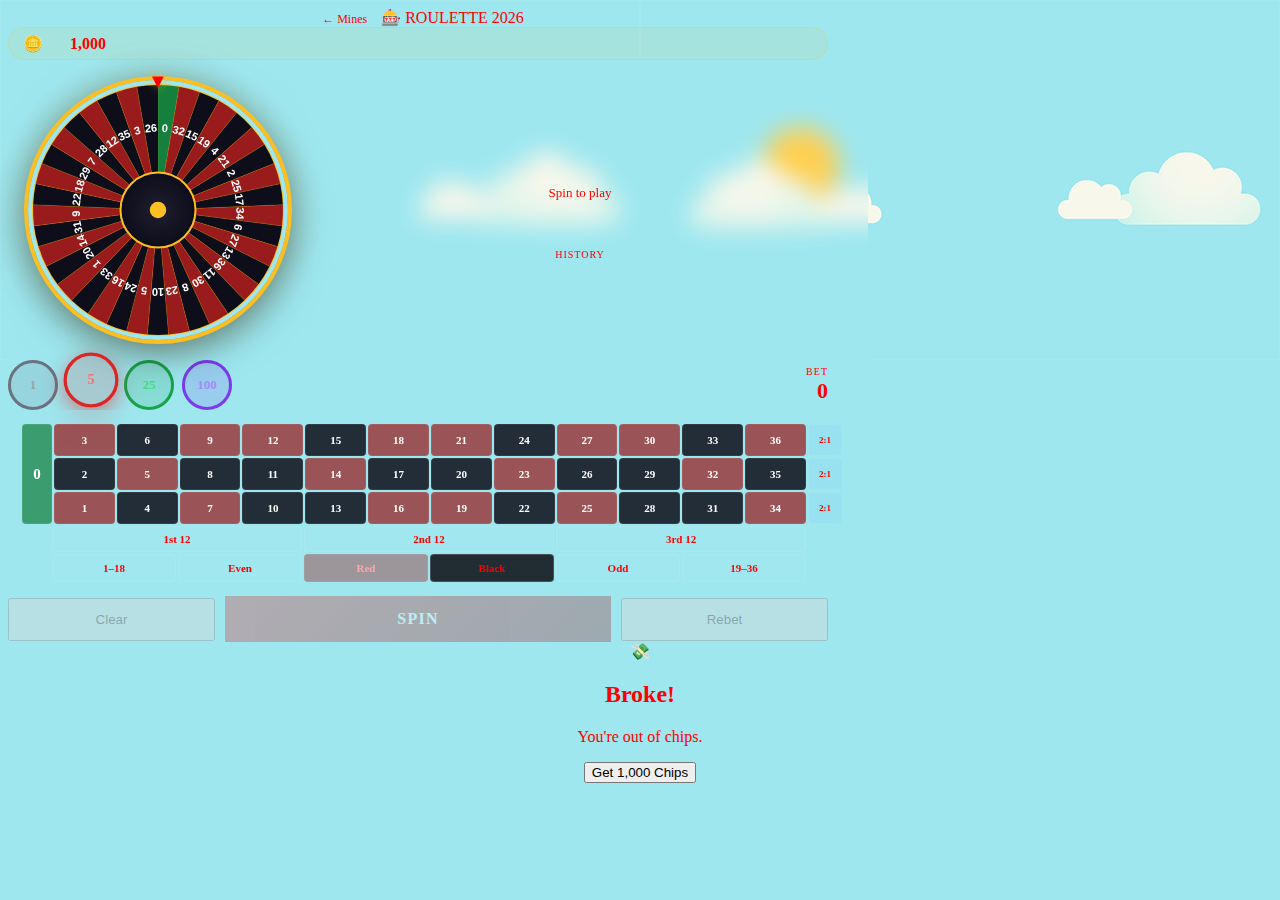
<file: roulette.html>
<!DOCTYPE html>
<html lang="en">
<head>
    <meta charset="UTF-8">
    <meta name="viewport" content="width=device-width, initial-scale=1.0">
    <title>ROULETTE — 2026</title>
    <link rel="stylesheet" href="css/main.css">
    <link rel="stylesheet" href="css/roulette.css">
    <link rel="preconnect" href="https://fonts.googleapis.com">
    <link href="https://fonts.googleapis.com/css2?family=Inter:wght@300;400;500;600;700&family=JetBrains+Mono:wght@400;700&display=swap" rel="stylesheet">
</head>
<body>

    <div class="game-wrapper rou-wrapper">

        <header class="game-header">
            <div class="logo">
                <a href="index.html" class="back-link">← Mines</a>
                <span class="logo-icon">🎰</span>
                <span class="logo-text">ROULETTE</span>
                <span class="logo-badge">2026</span>
            </div>
            <div class="balance-chip">
                <span>🪙</span>
                <span class="balance-amt" id="balance">1,000</span>
            </div>
        </header>

        <!-- Wheel + result -->
        <div class="top-section">
            <div class="wheel-wrap">
                <div class="wheel-marker">▼</div>
                <canvas id="wheel-canvas"></canvas>
            </div>
            <div class="result-col">
                <div class="last-result" id="last-result">
                    <span class="result-placeholder">Spin to play</span>
                </div>
                <div class="history-lbl">History</div>
                <div class="history-track" id="history-track"></div>
            </div>
        </div>

        <!-- Chip selector -->
        <div class="chip-bar">
            <div class="chip-row" id="chip-row">
                <button class="chip" data-value="1">1</button>
                <button class="chip active" data-value="5">5</button>
                <button class="chip" data-value="25">25</button>
                <button class="chip" data-value="100">100</button>
            </div>
            <div class="total-bet-box">
                <span class="total-bet-lbl">Bet</span>
                <span class="total-bet-val" id="total-bet">0</span>
            </div>
        </div>

        <!-- Betting table -->
        <div class="table-scroll">
            <div class="bet-table" id="bet-table"></div>
        </div>

        <!-- Actions -->
        <div class="action-row">
            <button class="btn-secondary act-btn" id="clear-btn" disabled>Clear</button>
            <button class="spin-btn" id="spin-btn" disabled>SPIN</button>
            <button class="btn-secondary act-btn" id="rebet-btn" disabled>Rebet</button>
        </div>

    </div>

    <!-- Broke overlay -->
    <div class="overlay hidden" id="broke-overlay">
        <div class="overlay-card">
            <div class="overlay-icon">💸</div>
            <h2 class="overlay-title" style="color:var(--red)">Broke!</h2>
            <p class="overlay-subtitle">You're out of chips.</p>
            <div class="overlay-actions">
                <button class="btn-primary" id="topup-btn">Get 1,000 Chips</button>
            </div>
        </div>
    </div>

    <script src="js/roulette.js"></script>
</body>
</html>
</file>
<file: css/main.css>
body {
    text-align: center;
    color: red;
    font-family: monospace;
    /* background-color: rgba(224, 159, 115, 0.815); */
    background: url(../img/bodyBackground.gif) repeat-x;
    background-color: #9ee7ef;
    font-family: 'Caveat', cursive;
    
}

.titles h1 {
    font-family: monospace;
    border-radius: 20px;
    text-shadow: 0 -1px 4px #FFF, 0 -2px 10px #ff0, 0 -10px 20px #ff8000, 0 -18px 40px #F00;
    color: rgb(75, 99, 30);
    padding: 60px;
    /* background: url(../img/titleBackGround.png); */
    font-size: 44px;
    margin: 0px;
    text-decoration: underline brown;
}

.titles h2 {
    margin-top: 0px;
    position: fixed;
    left: 12px;
    font-size: 20px;
}

table {
    border: solid 2px rgb(134, 199, 61);
    margin: 0 auto;
    font-size: 20px;
}

td {
    width: 40px;
    height: 40px;
    border: outset 1px black;
    color: black;
}
td:active{
    background-color: rgb(146, 201, 233);
}

td:hover {
    cursor: pointer;
    background-color: rgba(255, 228, 196, 0.63);
}

.reset button {
    font-size: x-large;
    background: none;
    border: none;
    cursor: pointer;
    transition: .5s ease-in-out;
}

.reset button:hover {
    transform: rotate(360deg);
}

.buttons {
      text-shadow: 0 -1px 4px #FFF, 0 -2px 10px #ff0, 0 -10px 20px #ff8000, 0 -18px 40px #F00;
    width: 115px;
    height: 40px;
    background-color: #9ee7ef;
    border-radius: 20px;
    border: 3px outset rgb(99, 177, 84);
    font-style: oblique;
    font-family: monospace;
    font-weight: 800;
    font-size: large;
    color: darkred;
    cursor: pointer;
}

.buttons:hover {
    background-color: rgb(80, 176, 214);
}

.timer {
    margin-left: 100px;
    border-radius: 20px;
    padding: 5px;
    font-family: 'Caveat', cursive;
    box-shadow: darkblue;
    
}

.container {
    color: darkred;
    display: flex;
    margin-bottom: 20px;
    font-size: 18px;
}

.live {
    margin-left: 100px;
}

.flagged {
    margin-left: 100px;
}

.copyRights {
    height: 150px;
    background: url(../img/titleBackGround.png) ;
    font-size: 20px;
    color: rgb(223, 78, 59);
    padding: 20px;
    border-radius: 20px;
}

.hint {
    color: darkred;
    border: outset 3px rgba(0, 0, 139, 0.63);
    border-radius: 20px;
    font-family: monospace;
    font-weight: 800;
    margin-bottom: 10px;
    margin-left: 10px;
    cursor: pointer;
    background-color: rgba(173, 216, 230, 0.5);
}

.hint:hover {
    background-color: rgba(0, 0, 255, 0.5);
}
</file>
<file: css/roulette.css>
/* ============================================================
   ROULETTE 2026 — extends main.css
   ============================================================ */

/* Table dimension tokens (used in JS-aligned padding) */
:root {
    --zero-w:   28px;
    --col-w:    34px;
    --t-gap:    2px;
}

.rou-wrapper { max-width: 820px; gap: 12px; }

/* ---- Header extras ---- */
.back-link {
    font-size: 12px;
    color: var(--text-dim);
    text-decoration: none;
    padding: 4px 10px;
    border: 1px solid var(--border);
    border-radius: var(--r-sm);
    background: var(--bg-glass);
    transition: all var(--ease);
}
.back-link:hover { color: var(--text); border-color: var(--border-hover); }

.balance-chip {
    display: flex;
    align-items: center;
    gap: 7px;
    padding: 6px 14px;
    border-radius: 99px;
    background: rgba(251,191,36,0.08);
    border: 1px solid rgba(251,191,36,0.25);
}
.balance-amt {
    font-family: var(--font-mono);
    font-size: 16px;
    font-weight: 700;
    color: var(--yellow);
    min-width: 56px;
    text-align: right;
}
.balance-amt.flash { animation: bal-flash 0.4s ease; }
@keyframes bal-flash {
    0%,100% { color: var(--yellow); }
    50%     { color: var(--red);    }
}

/* ---- Top section ---- */
.top-section {
    display: flex;
    align-items: center;
    justify-content: center;
    gap: 24px;
    width: 100%;
    background: var(--bg-glass);
    border: 1px solid var(--border);
    border-radius: var(--r-xl);
    padding: 20px;
    backdrop-filter: blur(12px);
}

/* ---- Wheel ---- */
.wheel-wrap {
    position: relative;
    flex-shrink: 0;
    display: flex;
    align-items: center;
    justify-content: center;
}
.wheel-marker {
    position: absolute;
    top: -10px;
    left: 50%;
    transform: translateX(-50%);
    color: var(--yellow);
    font-size: 20px;
    z-index: 2;
    pointer-events: none;
    text-shadow: 0 0 10px rgba(251,191,36,0.7);
}
#wheel-canvas {
    display: block;
    border-radius: 50%;
    box-shadow:
        0 0 0 4px #fbbf24,
        0 0 40px rgba(251,191,36,0.18),
        0 8px 40px rgba(0,0,0,0.6);
}

/* ---- Result column ---- */
.result-col {
    flex: 1;
    display: flex;
    flex-direction: column;
    align-items: center;
    gap: 12px;
    min-width: 130px;
}
.last-result {
    display: flex;
    flex-direction: column;
    align-items: center;
    gap: 6px;
    min-height: 88px;
    justify-content: center;
}
.result-placeholder { color: var(--text-off); font-size: 13px; }

.result-num {
    font-family: var(--font-mono);
    font-size: 44px;
    font-weight: 700;
    width: 76px;
    height: 76px;
    border-radius: 50%;
    display: flex;
    align-items: center;
    justify-content: center;
    border: 3px solid rgba(255,255,255,0.12);
    animation: res-pop 0.35s cubic-bezier(0.34,1.56,0.64,1) both;
}
@keyframes res-pop {
    from { transform: scale(0.6); opacity: 0; }
    to   { transform: scale(1);   opacity: 1; }
}
.num-green { background: rgba(21,128,61,0.7); color: #fff; }
.num-red   { background: rgba(153,27,27,0.7); color: #fff; }
.num-black { background: rgba(10,10,20,0.9);  color: #fff; border-color: rgba(255,255,255,0.2); }

.result-net {
    font-family: var(--font-mono);
    font-size: 20px;
    font-weight: 700;
    animation: net-slide 0.3s ease both;
}
@keyframes net-slide {
    from { transform: translateY(6px); opacity: 0; }
    to   { transform: translateY(0);   opacity: 1; }
}
.net-win  { color: var(--green); }
.net-loss { color: var(--red);   }
.net-push { color: var(--text-dim); }

.history-lbl {
    font-size: 10px;
    text-transform: uppercase;
    letter-spacing: 0.1em;
    color: var(--text-off);
}
.history-track {
    display: flex;
    flex-wrap: wrap;
    gap: 4px;
    justify-content: center;
    max-width: 210px;
}
.h-dot {
    width: 22px;
    height: 22px;
    border-radius: 50%;
    font-size: 9px;
    font-family: var(--font-mono);
    font-weight: 700;
    display: flex;
    align-items: center;
    justify-content: center;
    color: #fff;
    animation: dot-in 0.2s ease both;
}
@keyframes dot-in { from { transform: scale(0); } to { transform: scale(1); } }
.h-green { background: #15803d; }
.h-red   { background: #991b1b; }
.h-black { background: #1c1c2a; border: 1px solid rgba(255,255,255,0.15); }

/* ---- Chip bar ---- */
.chip-bar {
    display: flex;
    align-items: center;
    justify-content: space-between;
    width: 100%;
    gap: 12px;
}
.chip-row { display: flex; gap: 8px; }

.chip {
    width: 50px;
    height: 50px;
    border-radius: 50%;
    border: 3px solid;
    font-family: var(--font-mono);
    font-size: 13px;
    font-weight: 700;
    cursor: pointer;
    transition: all var(--ease);
    display: flex;
    align-items: center;
    justify-content: center;
    touch-action: manipulation;
    -webkit-tap-highlight-color: transparent;
}
.chip[data-value="1"]   { border-color:#6b7280; background:rgba(107,114,128,.15); color:#9ca3af; }
.chip[data-value="5"]   { border-color:#dc2626; background:rgba(220,38,38,.15);   color:#f87171; }
.chip[data-value="25"]  { border-color:#16a34a; background:rgba(22,163,74,.15);   color:#4ade80; }
.chip[data-value="100"] { border-color:#7c3aed; background:rgba(124,58,237,.15);  color:#a78bfa; }
.chip:hover,.chip.active { transform: translateY(-5px) scale(1.1); }
.chip[data-value="1"].active   { box-shadow: 0 6px 18px rgba(107,114,128,.5); }
.chip[data-value="5"].active   { box-shadow: 0 6px 18px rgba(220,38,38,.5);   }
.chip[data-value="25"].active  { box-shadow: 0 6px 18px rgba(22,163,74,.5);   }
.chip[data-value="100"].active { box-shadow: 0 6px 18px rgba(124,58,237,.5);  }

.total-bet-box { display:flex; flex-direction:column; align-items:flex-end; gap:1px; }
.total-bet-lbl { font-size:10px; color:var(--text-off); text-transform:uppercase; letter-spacing:.1em; }
.total-bet-val { font-family:var(--font-mono); font-size:22px; font-weight:700; color:var(--yellow); }

/* ---- Betting table ---- */
.table-scroll {
    width: 100%;
    overflow-x: auto;
    -webkit-overflow-scrolling: touch;
    background: var(--bg-glass);
    border: 1px solid var(--border);
    border-radius: var(--r-xl);
    padding: 14px;
    backdrop-filter: blur(12px);
}
.bet-table {
    min-width: 480px;
    display: flex;
    flex-direction: column;
    gap: var(--t-gap);
}

/* Table top row: zero | numbers | col bets */
.table-top {
    display: flex;
    gap: var(--t-gap);
}
.number-grid {
    flex: 1;
    display: flex;
    flex-direction: column;
    gap: var(--t-gap);
    min-width: 0;
}
.num-row { display: flex; gap: var(--t-gap); }
.col-bets-col {
    display: flex;
    flex-direction: column;
    gap: var(--t-gap);
    width: var(--col-w);
    flex-shrink: 0;
}

/* Generic bet cell */
.bet-cell {
    display: flex;
    align-items: center;
    justify-content: center;
    font-family: var(--font-mono);
    font-size: 11px;
    font-weight: 700;
    cursor: pointer;
    border-radius: 4px;
    border: 1px solid rgba(255,255,255,0.07);
    transition: border-color var(--ease), transform var(--ease), box-shadow var(--ease);
    position: relative;
    user-select: none;
    touch-action: manipulation;
    -webkit-tap-highlight-color: transparent;
}
.bet-cell:hover { border-color: rgba(255,255,255,0.3); transform: scale(0.94); z-index: 1; }
.bet-cell:active { transform: scale(0.88); }
.bet-cell.cell-win {
    border-color: var(--yellow) !important;
    box-shadow: 0 0 14px rgba(251,191,36,0.55);
    animation: cell-win-flash 0.35s ease;
}
@keyframes cell-win-flash {
    0%   { box-shadow: 0 0 0 rgba(251,191,36,0); }
    50%  { box-shadow: 0 0 24px rgba(251,191,36,0.8); }
    100% { box-shadow: 0 0 14px rgba(251,191,36,0.55); }
}

/* Number cells */
.num-cell { flex:1; min-height:30px; color:#fff; font-size:11px; }
.rc { background: rgba(153,27,27,0.72); }
.bc { background: rgba(12,12,22,0.85);  }

/* Zero cell (spans 3 row heights) */
.zero-cell {
    width: var(--zero-w);
    flex-shrink: 0;
    background: rgba(21,128,61,0.72);
    color: #fff;
    font-size: 15px;
}

/* Column bet cells */
.col-cell { flex:1; background:rgba(79,156,255,.07); color:var(--blue); font-size:9px; }

/* Dozen row */
.dozen-row {
    display: flex;
    gap: var(--t-gap);
    padding-left: calc(var(--zero-w) + var(--t-gap));
    padding-right: calc(var(--col-w) + var(--t-gap));
}
.dozen-row .bet-cell { flex:1; min-height:24px; background:rgba(255,255,255,.04); color:var(--text-dim); }

/* Outside row */
.outside-row {
    display: flex;
    gap: var(--t-gap);
    padding-left: calc(var(--zero-w) + var(--t-gap));
    padding-right: calc(var(--col-w) + var(--t-gap));
}
.outside-row .bet-cell { flex:1; min-height:26px; background:rgba(255,255,255,.04); color:var(--text-dim); }
.red-bet   { background:rgba(153,27,27,.4)  !important; color:#fca5a5 !important; }
.black-bet { background:rgba(10,10,18,.85)  !important; color:var(--text) !important; border-color:rgba(255,255,255,.18) !important; }

/* Placed chip indicator */
.placed-chip {
    position: absolute;
    top: 50%; left: 50%;
    transform: translate(-50%,-50%);
    width: 22px; height: 22px;
    border-radius: 50%;
    background: var(--yellow);
    color: #000;
    font-family: var(--font-mono);
    font-size: 8px;
    font-weight: 700;
    display: flex;
    align-items: center;
    justify-content: center;
    pointer-events: none;
    z-index: 3;
    border: 2px solid rgba(0,0,0,0.35);
    box-shadow: 0 2px 8px rgba(0,0,0,0.5);
    animation: chip-land 0.18s cubic-bezier(0.34,1.56,0.64,1) both;
}
@keyframes chip-land {
    from { transform: translate(-50%,-70%) scale(0.5); opacity: 0; }
    to   { transform: translate(-50%,-50%) scale(1);   opacity: 1; }
}

/* ---- Action row ---- */
.action-row { display:flex; gap:10px; width:100%; align-items:center; }
.act-btn { flex:1; padding:12px; text-align:center; }

.spin-btn {
    flex: 2;
    padding: 14px;
    border-radius: var(--r-md);
    border: none;
    background: linear-gradient(135deg, #dc2626, #991b1b);
    color: #fff;
    font-family: var(--font-ui);
    font-size: 16px;
    font-weight: 700;
    letter-spacing: 0.08em;
    cursor: pointer;
    transition: all var(--ease);
    box-shadow: 0 4px 22px rgba(220,38,38,0.35);
    touch-action: manipulation;
}
.spin-btn:hover:not(:disabled) {
    background: linear-gradient(135deg, #ef4444, #dc2626);
    transform: translateY(-2px);
    box-shadow: 0 6px 28px rgba(220,38,38,0.5);
}
.spin-btn:active:not(:disabled) { transform: translateY(0); }
.spin-btn:disabled { opacity:.3; cursor:not-allowed; box-shadow:none; }
.spin-btn.spinning { animation: spin-pulse 0.7s ease infinite alternate; }
@keyframes spin-pulse {
    from { box-shadow: 0 4px 22px rgba(220,38,38,.3); }
    to   { box-shadow: 0 4px 32px rgba(220,38,38,.7); }
}

/* ---- Mobile ---- */
@media (max-width: 600px) {
    .top-section { flex-direction: column; padding: 14px; gap: 12px; }
    .result-col { width: 100%; flex-direction: row; flex-wrap: wrap; justify-content: center; gap: 10px; }
    .last-result { flex-direction: row; gap: 14px; min-height: auto; }
    .history-track { max-width: 100%; }
    .chip { width: 44px; height: 44px; font-size: 12px; }
    .table-scroll { padding: 10px; }
    .spin-btn { font-size: 14px; }
}
</file>
